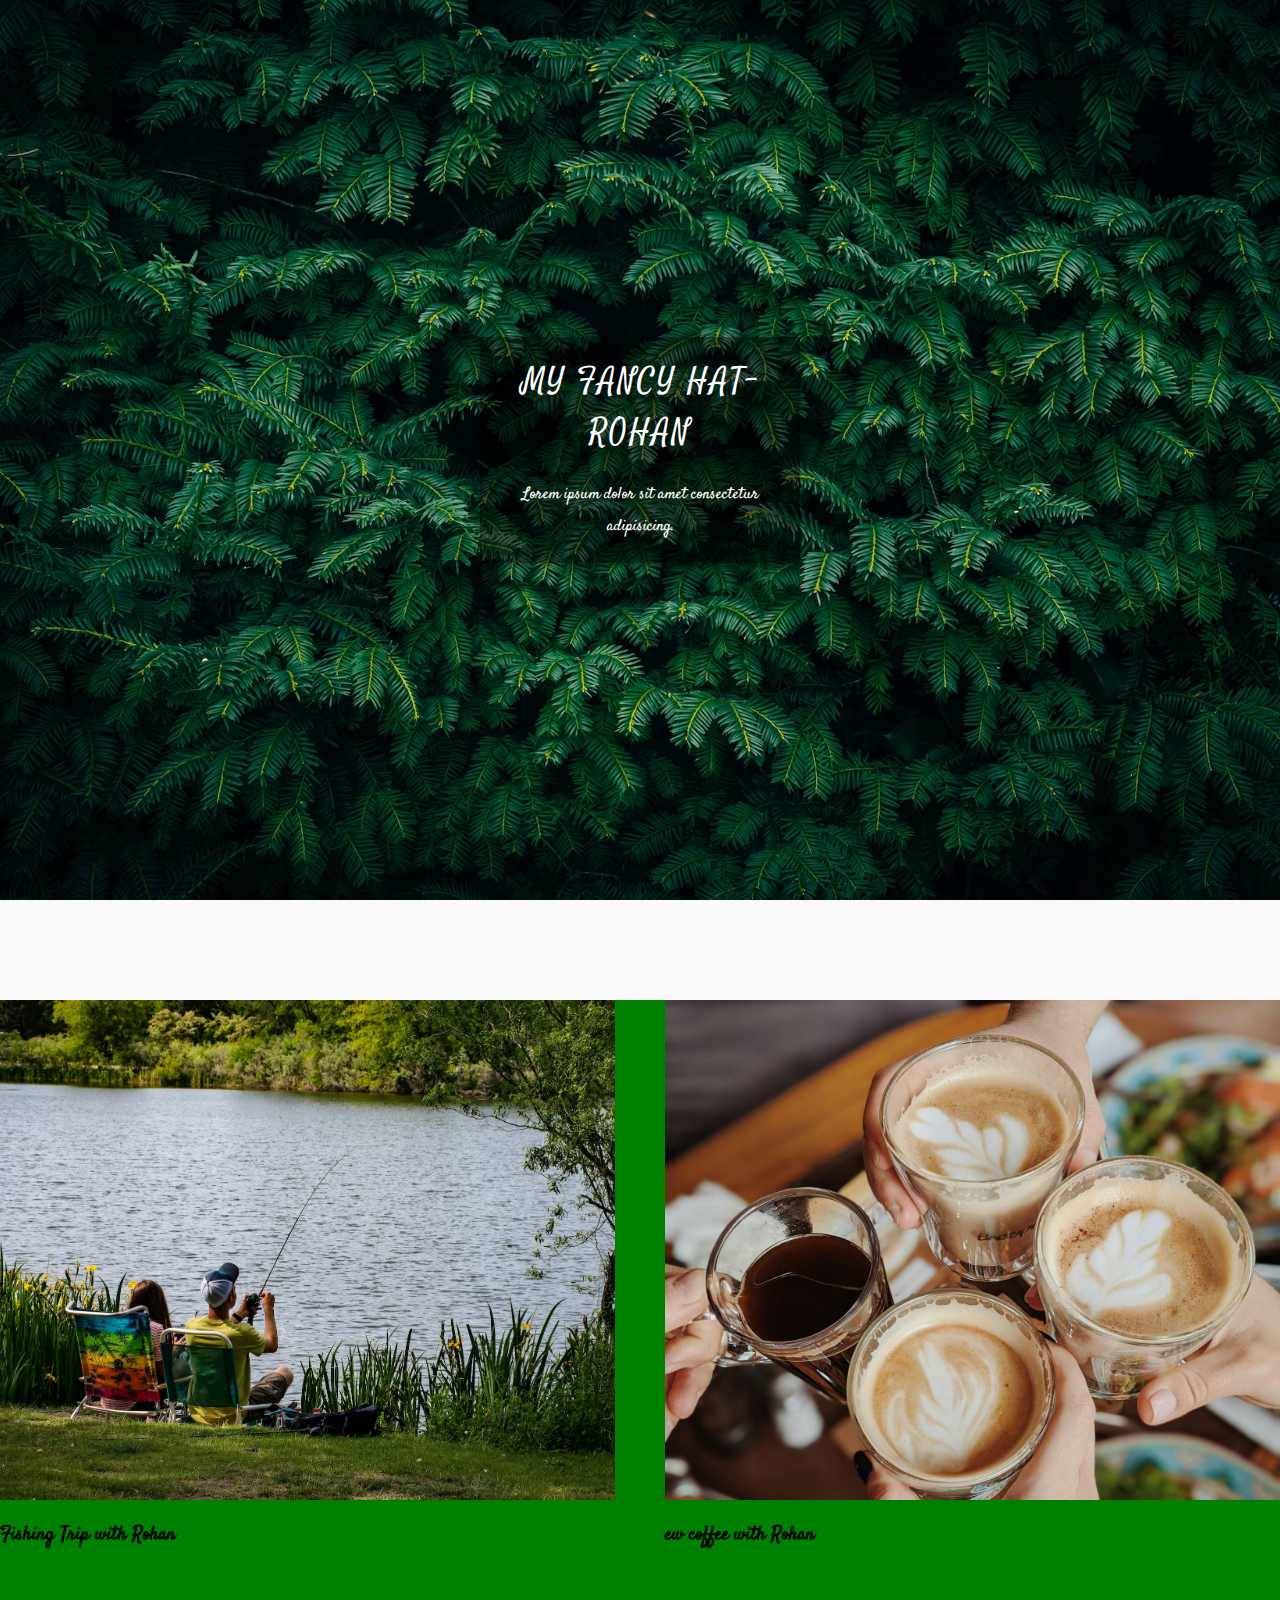
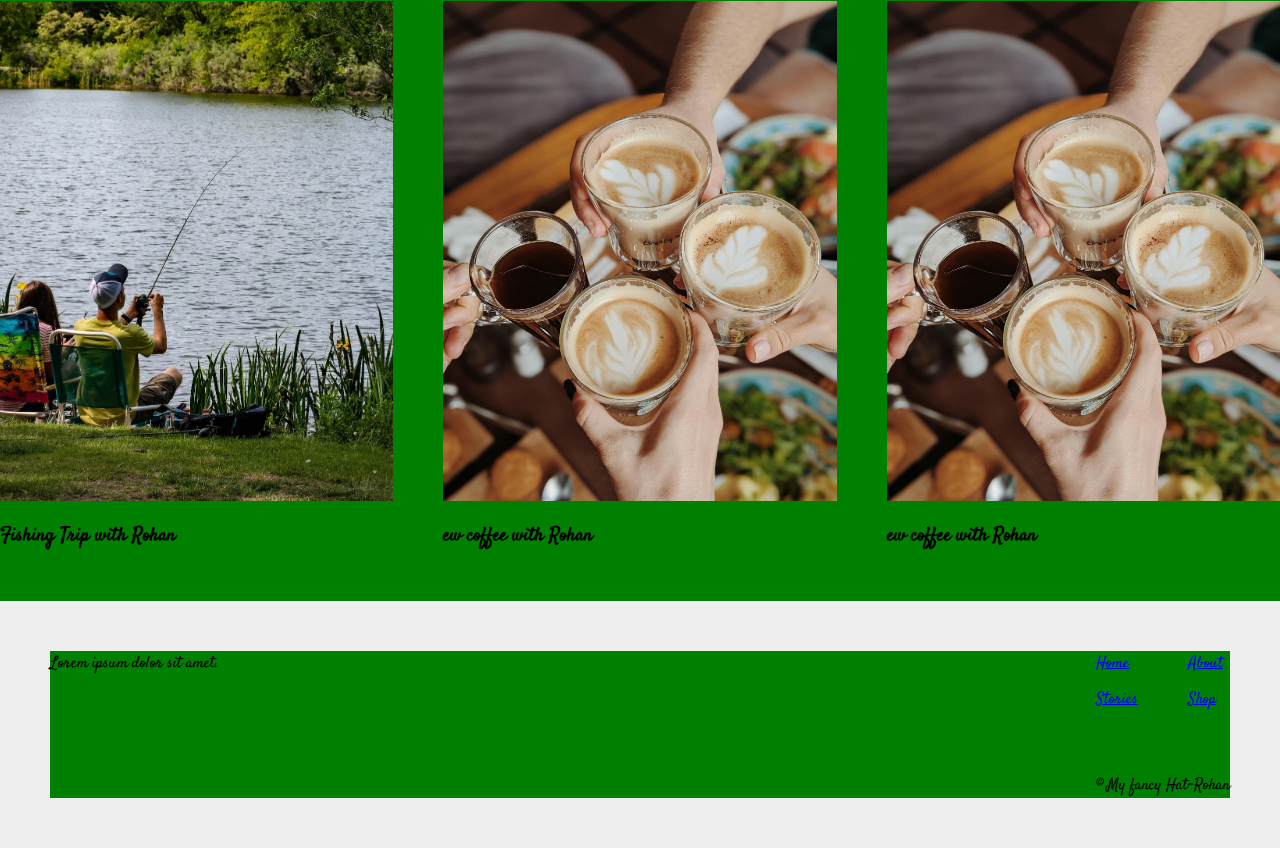
<file: blog/index.html>
<!DOCTYPE html>
<html lang="en">
<head>
    <meta charset="UTF-8">
    <meta name="viewport" content="width=device-width, initial-scale=1.0">
    <title>My fancy Rohan with a Top Hat</title>
    
    <link rel="preconnect" href="https://fonts.googleapis.com">
    <link rel="preconnect" href="https://fonts.gstatic.com" crossorigin>
    <link href="https://fonts.googleapis.com/css2?family=Satisfy&display=swap" rel="stylesheet">

<link href="https://fonts.googleapis.com/css2?family=Doto:wght@100..900&display=swap" rel="stylesheet">
    
    <link rel="stylesheet" href="style.css" class="css">
</head>
<body>
    <!-- Navigation -->
    <nav class="navbar">
        <div class="container">
            <a href="#" class="navbar-brand">My fancy Hat-Rohan</a>
            <ul class="navbar-nav">
                <li class="nav-item">
                    <a href="#" class="nav-link">
                        shop
                        
                    </a>
                </li>
                <li class="nav-item">
                    <a href="#" class="nav-link">
                        Featured stories
                        
                    </a>
                </li>
                <li class="nav-item">
                    <a href="#" class="nav-link">
                        About
                        
                    </a>
                </li>
            </ul>
        </div>
    </nav>
    <!--Website Intro-->
    <header class="intro">
        <div class="intro-container">
            <h1>My fancy Hat-Rohan</h1>
            <p>Lorem ipsum dolor sit amet consectetur adipisicing.</p>
        </div>
    </header>
    
    
    <!-- container with a margin -->
    <div class="container">
        <!-- main website content-->
        <main class="main-content"> 
            <!-- section with rows-->
            <section class="featured-stories">
                <h3 class="vertical-title">
                    featured stories
                </h3>
                <div class="row two-columns">
                    <!-- Card -->
                    <a href="story.html" class="Card">
                        <div class="Card-image">
                            <img src="images/fishing.jpg" alt="fishing">
                        </div>
                        <h2>Fishing Trip with Rohan</h2>
                    </a>
                    <!-- Card -->
                    <a href="story.html" class="Card">
                        <div class="Card-image">
                            <img src="images/coffee.jpg" alt="coffee">
                        </div>
                        <h2>ew coffee with Rohan</h2>
                    </a>
                </div>
                
                <div class="row three-columns">
                    <!-- Card -->
                    <a href="story.html" class="Card">
                        <div class="Card-image">
                            <img src="images/fishing.jpg" alt="fishing">
                        </div>
                        <h2>Fishing Trip with Rohan</h2>
                    </a>
                    <!-- Card -->
                    <a href="story.html" class="Card">
                        <div class="Card-image">
                            <img src="images/coffee.jpg" alt="coffee">
                        </div>
                        <h2>ew coffee with Rohan</h2>
                    </a>
                    <!-- Card -->
                    <a href="story.html" class="Card">
                        <div class="Card-image">
                            <img src="images/coffee.jpg" alt="coffee">
                        </div>
                        <h2>ew coffee with Rohan</h2>
                    </a>
                </div>
            </section>
        </main>
    </div>
    <footer class="website-footer">
        <div class="container">
            <p class="summary">
                Lorem ipsum dolor sit amet.
            </p>
            
            <ul class="footer-links">
                <li class="footer-item"><a href="#" class="footer-link">Home</a></li>
                <li class="footer-item"><a href="#" class="footer-link">Stories</a></li>
                <li class="footer-item"><a href="#" class="footer-link">About</a></li>
                <li class="footer-item"><a href="#" class="footer-link">Shop</a></li>
            </ul>
            <p class="copyright">
                &copy; My fancy Hat-Rohan
            </p>
        </div>
    </footer>
</body>
</html>
</file>
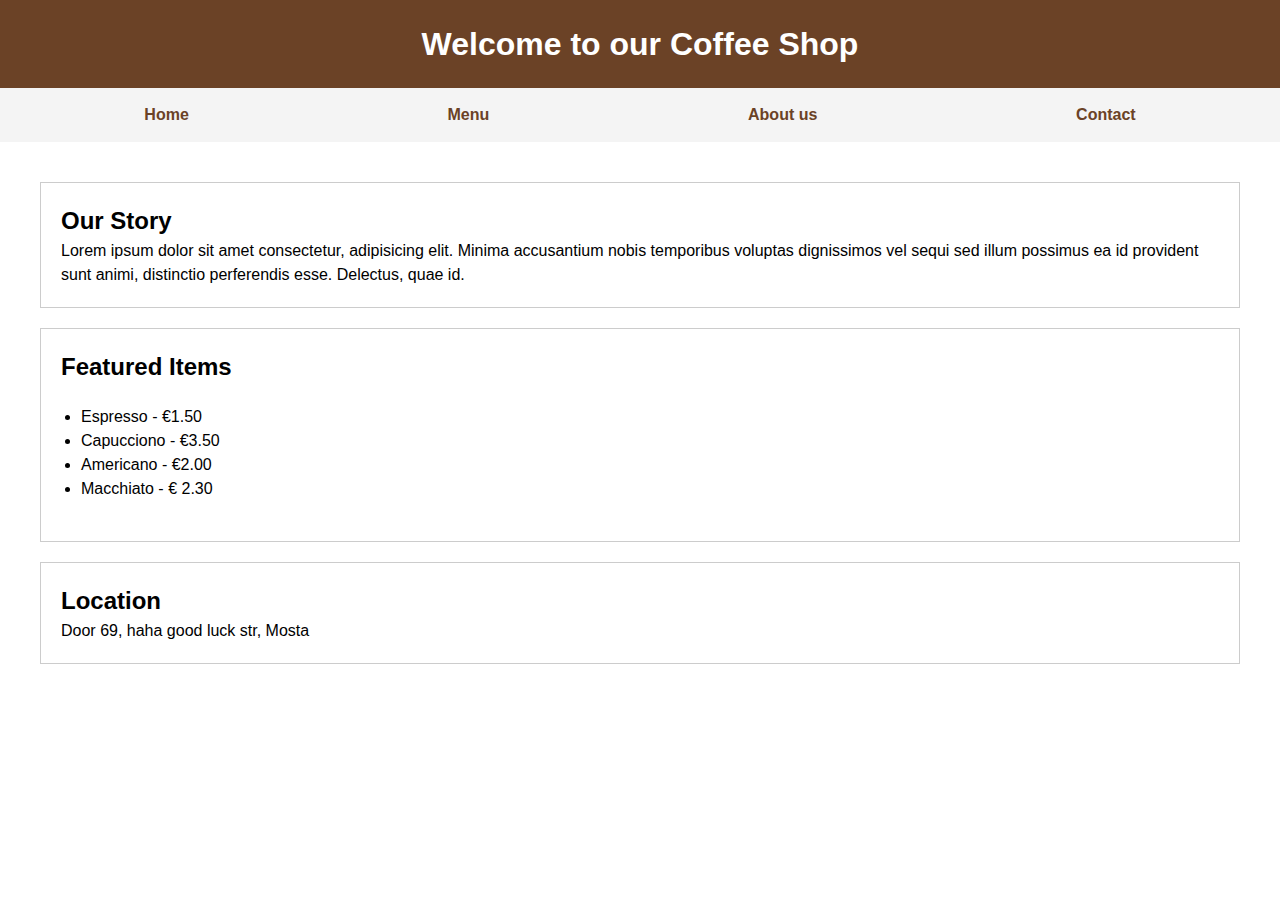
<file: coffee-shop.html>
<!DOCTYPE html>
<html lang="en">
<head>
    <meta charset="UTF-8">
    <meta name="viewport" content="width=device-width, initial-scale=1.0">
    <title>Coffee Shop</title>
    <style>
        /*
        Css Reset - targets and resets 
        all elements on the page
        */
        * {
            margin: 0;
            padding: 0;
        }
        header {
            background-color: #6b4226;
            color: #fff;
            padding: 20px;
            text-align: center;
        }
        body{
            font-family: Arial, Helvetica, sans-serif;
            line-height: 1.5;
        }
        nav{
            background-color: #f4f4f4;
            padding: 15px;
            display: flex;
            justify-content: space-around;
        }
        /*
        Targeting HTML hierarchy requires 
        that we seprate tags with spaces
        */
        nav a{
            color: #6b4226;
            text-decoration: none;
            font-weight: bold;
        }
        /*
            Classes are targeted using a dot (.)
        */
        .box{
         border-width: 1px;
         border-color: #ccc;
         border-style: solid;
         padding: 20px;
         margin-bottom: 20px;
        }
        main{
            margin: 20px;
            padding: 20px;
        }
        ul{
            padding: 20px;
        }
    </style>
</head>
<body>
    <!--Website Header-->
    <header>
        <h1>Welcome to our Coffee Shop</h1>
    </header>

    <!--Website Navigation-->
    <nav>
        <a href="#">Home</a>
        <a href="#">Menu</a>
        <a href="#">About us</a>
        <a href="#">Contact</a>
    </nav>

    <!-- Website Content-->
     <main>
        <!--Welcome Box-->
        <div class="box">
            <h2>Our Story</h2>
            <p>Lorem ipsum dolor sit amet consectetur, adipisicing elit. Minima accusantium nobis temporibus voluptas dignissimos vel sequi sed illum possimus ea id provident sunt animi, distinctio perferendis esse. Delectus, quae id.</p>
        </div>

        <!-- Featured Items-->
         <div class="box">
            <h2> Featured Items </h2>
            <ul>
                <li>Espresso - &euro;1.50</li>
                <li>Capucciono - &euro;3.50</li>
                <li>Americano - &euro;2.00 </li>
                <li>Macchiato - &euro; 2.30</li>
            </ul>
         </div>

         <!--Location Box-->
         <div class="box">
            <h2>Location</h2>
            <p>Door 69, haha good luck str, Mosta</p>
         </div>
     </main>
</body>
</html>
</file>
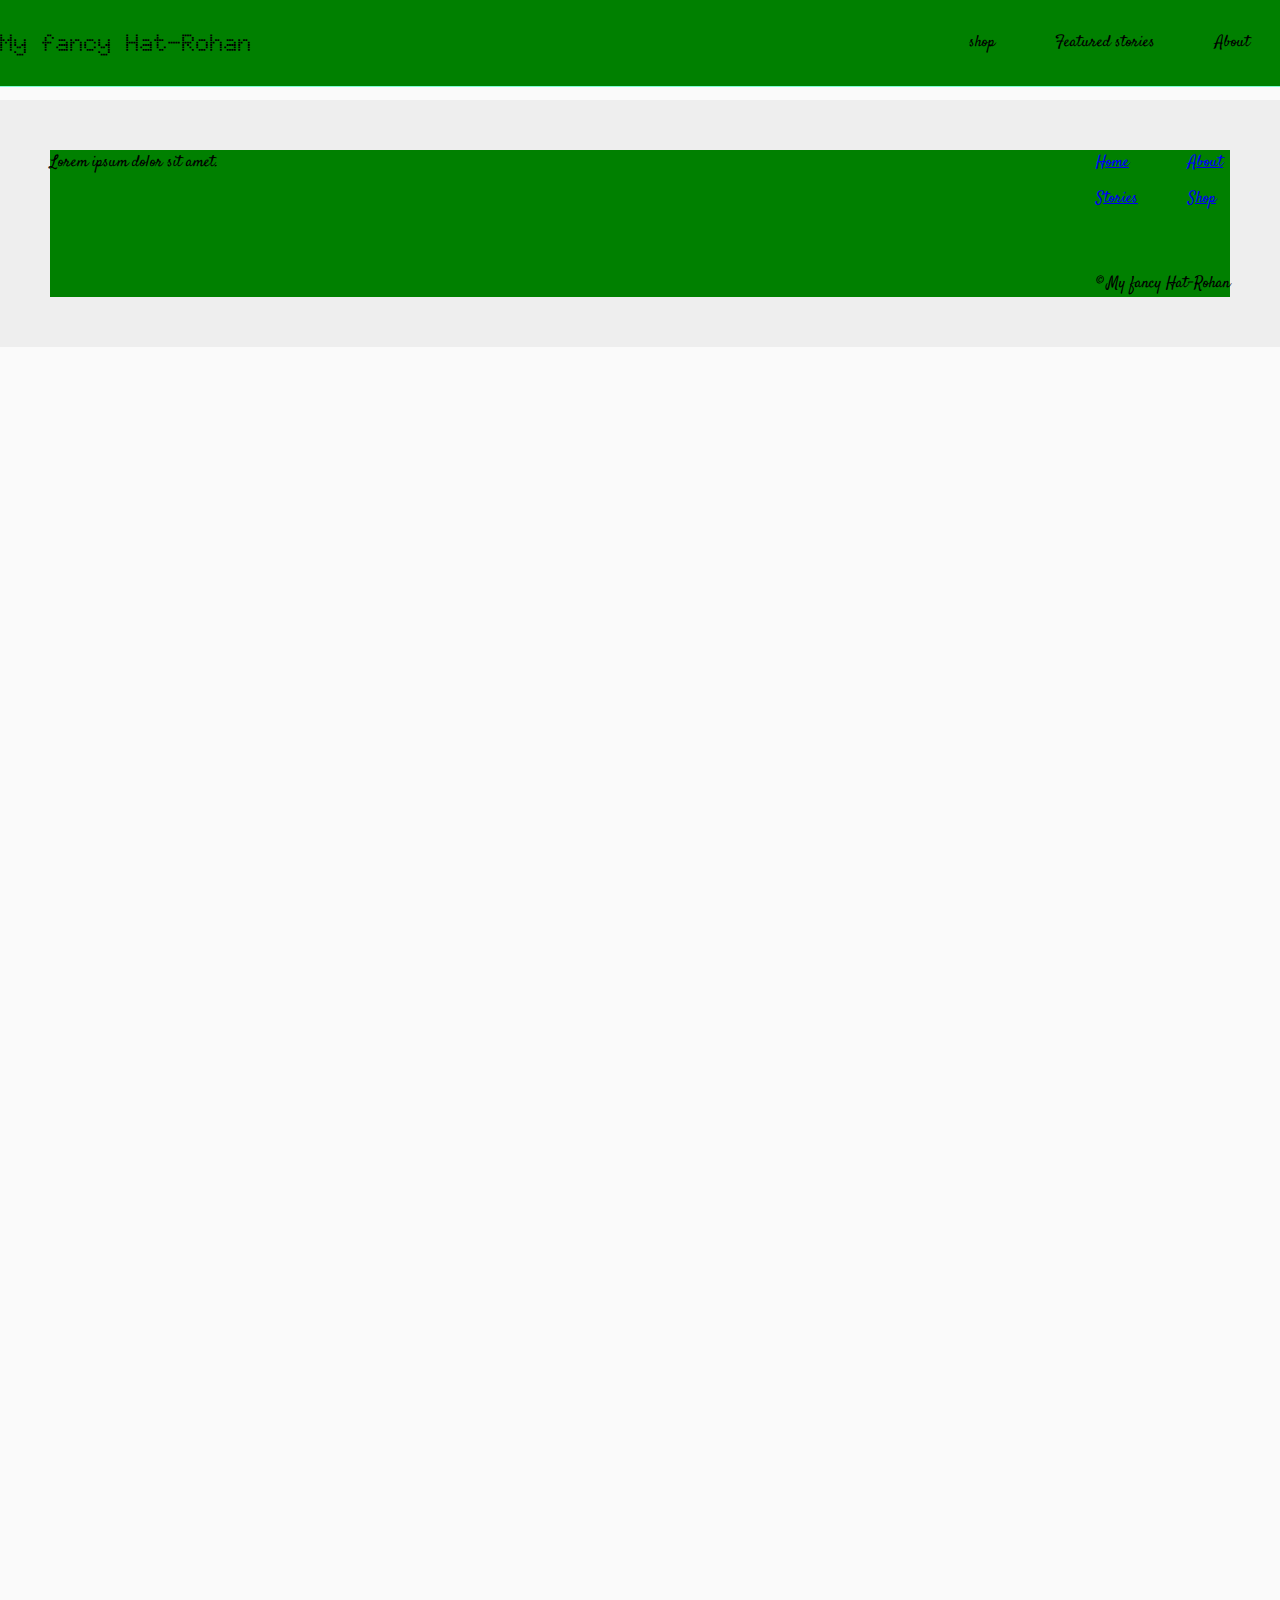
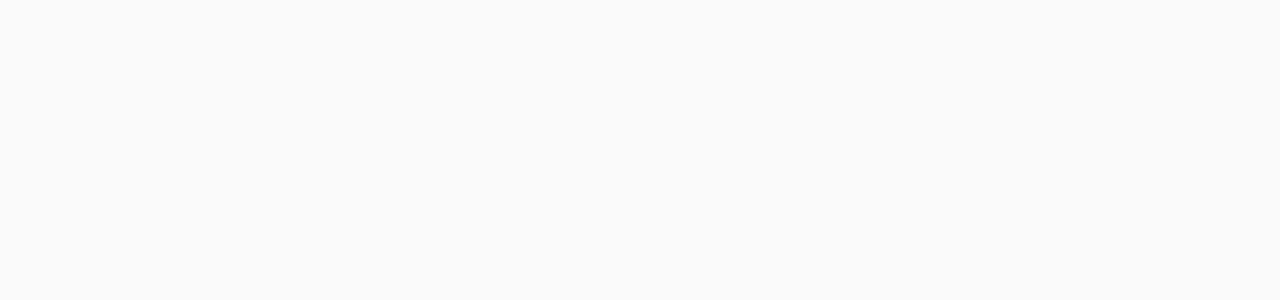
<file: blog/story.html>
<!DOCTYPE html>
<html lang="en">
<head>
    <meta charset="UTF-8">
    <meta name="viewport" content="width=device-width, initial-scale=1.0">
    <title>My fancy Rohan with a Top Hat</title>
    <link rel="preconnect" href="https://fonts.googleapis.com">
    <link rel="preconnect" href="https://fonts.gstatic.com" crossorigin>
    <link href="https://fonts.googleapis.com/css2?family=Satisfy&display=swap" rel="stylesheet">

<link href="https://fonts.googleapis.com/css2?family=Doto:wght@100..900&display=swap" rel="stylesheet">
    
    <link rel="stylesheet" href="style.css" class="css">
</head>
<body>
    <!-- Navigation -->
    <nav class="navbar">
        <div class="container">
            <a href="#" class="navbar-brand">My fancy Hat-Rohan</a>
            <ul class="navbar-nav">
                <li class="nav-item">
                    <a href="#" class="nav-link">
                        shop
                        
                    </a>
                </li>
                <li class="nav-item">
                    <a href="#" class="nav-link">
                        Featured stories
                        
                    </a>
                </li>
                <li class="nav-item">
                    <a href="#" class="nav-link">
                        About
                        
                    </a>
                </li>
            </ul>
        </div>
    </nav>
     <!-- container with a margin -->
     <div class="container">
        <!-- main website content-->
        <main class="main-content"> 
            </main>
            </div>
            <footer class="website-footer">
                <div class="container">
                    <p class="summary">
                        Lorem ipsum dolor sit amet.
                    </p>
                    
                    <ul class="footer-links">
                        <li class="footer-item"><a href="#" class="footer-link">Home</a></li>
                        <li class="footer-item"><a href="#" class="footer-link">Stories</a></li>
                        <li class="footer-item"><a href="#" class="footer-link">About</a></li>
                        <li class="footer-item"><a href="#" class="footer-link">Shop</a></li>
                    </ul>
                    <p class="copyright">
                        &copy; My fancy Hat-Rohan
                    </p>
                </div>
            </footer>
</body>
</html>
</file>
<file: blog/style.css>
/********************************************* CSS RESET *********************************************/
*{
    margin: 0px;
    padding: 0px;
    box-sizing: border-box;
}

/********************************************* Generic Elements *********************************************/
body{
    background-color: #fafafa;

    font-family: satisfy, Arial, sans-serif;
    line-height: 1.6;
    min-height: 200vh;
}
/********************************************* Intro *********************************************/
.intro {
    background-image: url(images/leaves.jpg);
    background-size: cover;
    background-position: center;
    background-attachment: fixed;
    width: 100vw; /*viewport width*/
    height: 100vh; /*viewport height*/
    width: auto; /* replaces vw and fixes scrolling */
    display: flex;
    /*helps  put the intro screen infront of the nav bar*/
    position: relative;
    z-index: 1010;
    

}
.intro-container {
    color: #fff;
    background-color: rgba(0, 0, 0, 50%);
    box-shadow: 0 0 10px rgba(0, 0, 0, 50%);
    /* properties: X Y Size Color */
    width: 25%;
    text-align: center;
    padding:20px;
    margin: auto;
}
.intro h1 {
    text-transform: uppercase;
    font-weight: normal;
    margin-bottom: 20px;
    letter-spacing: 2px;
}
.intro p {
    line-height: 2;
}

/********************************************* Card *********************************************/

.Card {
    display: block;
    color: #000;
    text-decoration: none;
}
.Card-image {
    height: 500px;
    overflow: hidden; /* crops the extra content*/
}
.Card-image img {
    display: block;
    width: 100%;
    height: 100%;
    object-fit: cover;
    
    transition-property: transform;
    transition-duration: 1s;
    transition-timing-function: ease-out;
}
.Card h2 {
    margin-top: 20px;
    margin-bottom: 50px;
    font-size: 1.2em; /* 120% of the default font size */

}
.Card:hover img {
    transform: scale(1.2);
    transition-duration: 10s;
    transition-timing-function: linear;
}

/********************************************* Container *********************************************/
.container {
    background-color: green;
    max-width: 1280px;
    margin: auto;
}
/********************************************* Grid layout *********************************************/
.row {
    display: flex;
    flex-wrap: wrap;
    gap: 50px;
}
.two-columns .Card {
    width: calc((100% - 50px) / 2);
    
}
.three-columns .Card {
    width: calc((100% - 100px) / 3);
}
/********************************************website content*********************************************/
.main-content {
    margin-top: 100px;
}
.vertical-title {
    font-size: 0.9em;
    text-transform: uppercase;
    letter-spacing: 2px;
    font-weight: normal;
    transform-origin: 0 0;
    transform: rotate(90deg) translate(5px);
    position: absolute;
}

/********************************************* Footer *********************************************/

.website-footer {
    background-color: #eee;
    padding: 50px
}

.website-footer .container{
    display: flex;
    flex-wrap: wrap;
}

.website-footer .summary {
    width: 33%;
}

.website-footer .footer-links {
    margin-left: auto;
    list-style: none;
    columns: 2;
    gap: 50px

}

.website-footer .footer-item {
    margin-bottom: 10px;
}

.website-footer .footer-links {
    color: #000;
    text-decoration: none;
}

.website-footer .copyright {
    width: 100%;
    margin-top: 50px;
    text-align: right;
}

/********************************************* Grid layout *********************************************/
.navbar {
    background-color: #fafafa;
    border-color: aquamarine;
    border-style: solid;
    border-width: 0;
    /* overrides the cleared borders*/
    border-bottom-width: 1px;
    position: fixed;
    left: 0;
    top: 0;
    width: 100%;

    z-index: 1000;
}

.navbar .container {
    display: flex;
    
}

.navbar a {
    /* this will add padding to the elements later*/
    display: block;
    color: #000;
    text-decoration: none;
}
.navbar-nav {
    display: flex;
    list-style: none;
    margin-left: auto;
}
.nav-link {
    /*padding: top/bottom left/right*/
    padding: 30px;
}

.navbar-brand {
    font-family: Doto,'Courier New', Courier, monospace;
    /*scale to 150% of original font size*/
    font-size: 1.5em;
    font-weight: bold;

    align-content: center;

}
</file>
